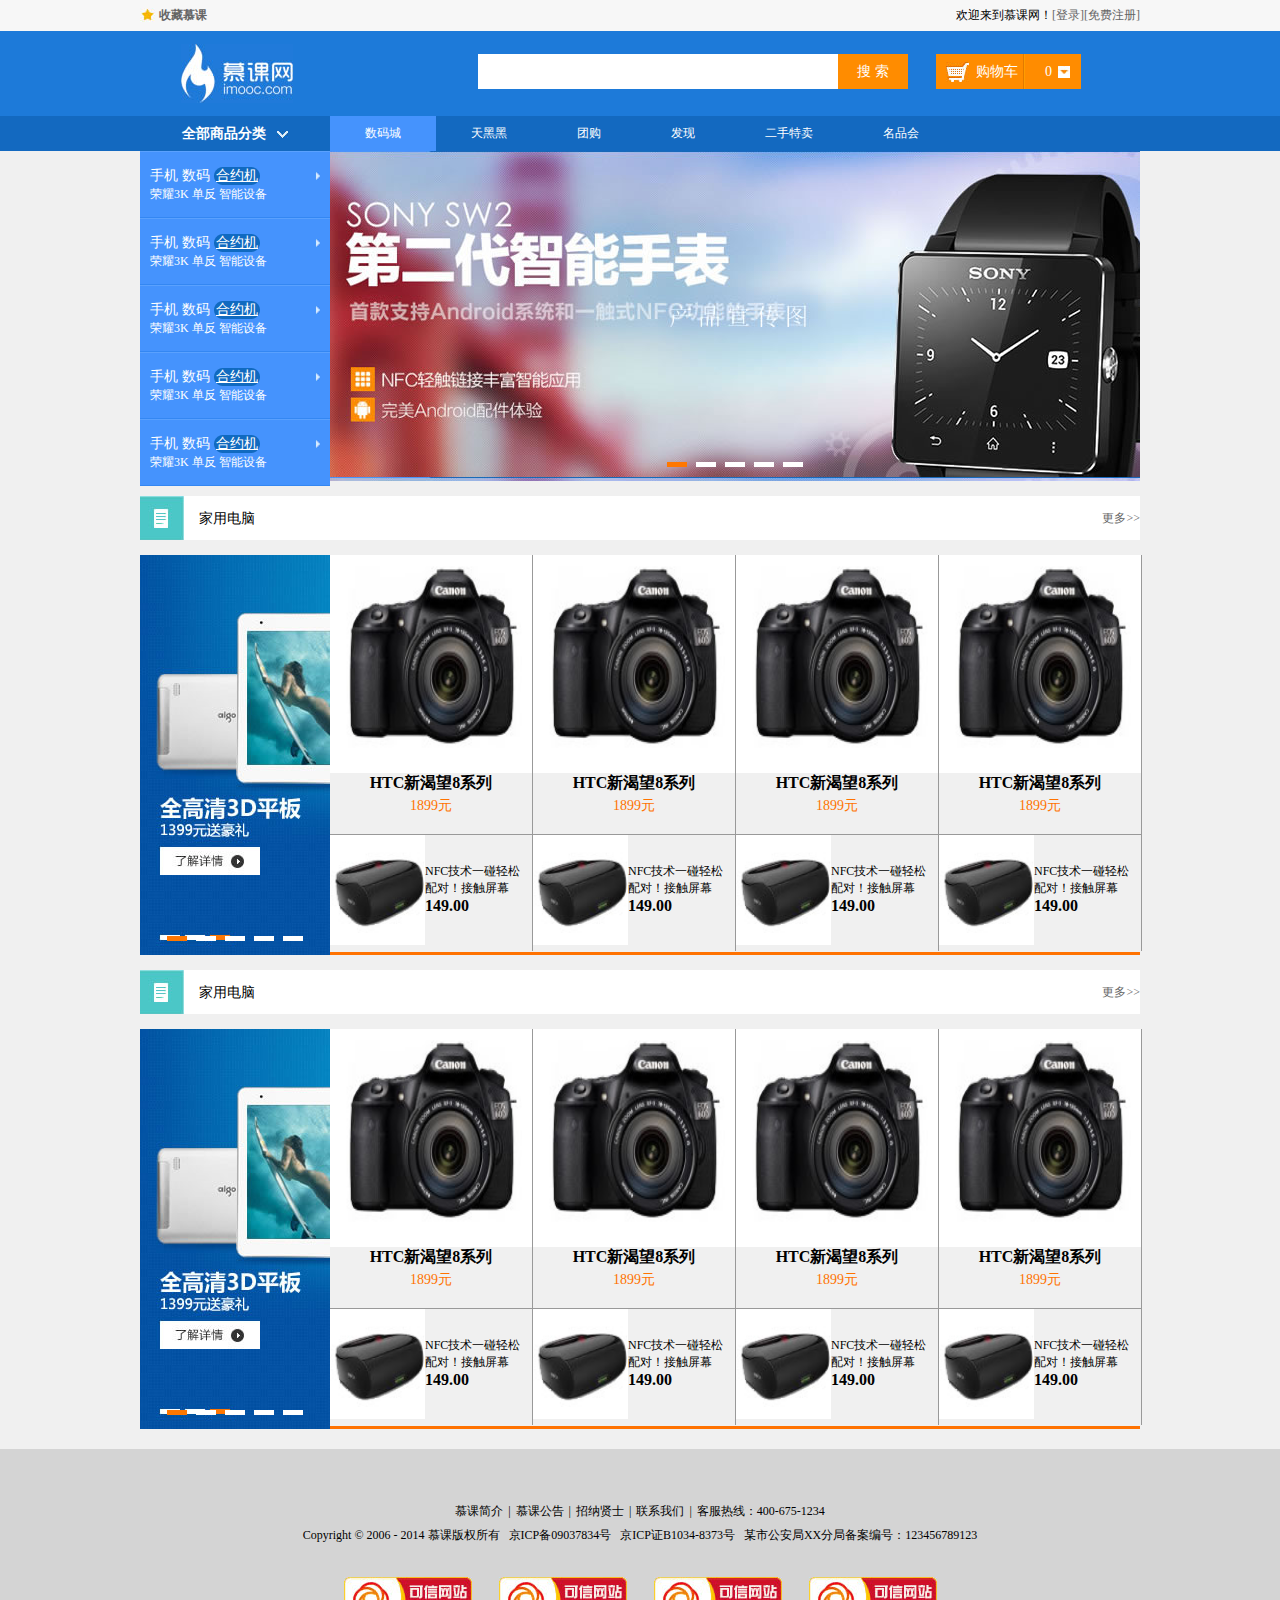
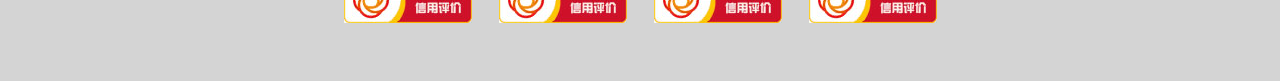
<file: html/index.html>
<!DOCTYPE html PUBLIC "-//W3C//DTD XHTML 1.0 Transitional//EN" "http://www.w3.org/TR/xhtml1/DTD/xhtml1-transitional.dtd">
<html xmlns="http://www.w3.org/1999/xhtml">
<head>
<meta http-equiv="Content-Type" content="text/html; charset=utf-8" />
<link type="text/css" rel="stylesheet" href="../css/reset.css" />
<link type="text/css" rel="stylesheet" href="../css/index.css" />
<title>首页</title>
</head>

<body>
<div class="headerBar">
  <div class="topBar">
    <div class="commonWidth">
      <div class="leftArea">
        <a class="collection" href="#">收藏慕课</a>
      </div>
      <div class="rightArea">
        欢迎来到慕课网！<a href="#">[登录]</a><a href="#">[免费注册]</a>
      </div>
    </div>
  </div>
  <div class="logoBar">
    <div class="commonWidth">
      <div class="logo fl">
        <a href="#"><img src="../image/logo.jpg" alt="慕课网"/></a>
      </div>
      <div class="search_box fl">
        <input type="text" class="search_text fl" />
        <input type="button" class="search_btn fr" value="搜 索"/>
      </div>
      <div class="shopCar fr">
        <span class="shopText fl">购物车</span>
        <span class="shopNum fl">0</span>
      </div>
    </div>
  </div>
  <div class="navBar"> 
    <div class="commonWidth">
      <div class="shopClass fl">
        <h3>全部商品分类<i></i></h3>
        <div class="shopClass_show">
          <dl class="shopClass_item">
            <dt class="b">
              <a href="#">手机</a>
              <a href="#">数码</a>
              <a href="#" class="alink">合约机</a>
            </dt>
            <dd>
              <a href="#">荣耀3K</a>
              <a href="#">单反</a>
              <a href="#">智能设备</a>
            </dd>
          </dl>
          <dl class="shopClass_item">
            <dt class="b">
              <a href="#">手机</a>
              <a href="#">数码</a>
              <a href="#" class="alink">合约机</a>
            </dt>
            <dd>
              <a href="#">荣耀3K</a>
              <a href="#">单反</a>
              <a href="#">智能设备</a>
            </dd>
          </dl>
          <dl class="shopClass_item">
            <dt class="b">
              <a href="#">手机</a>
              <a href="#">数码</a>
              <a href="#" class="alink">合约机</a>
            </dt>
            <dd>
              <a href="#">荣耀3K</a>
              <a href="#">单反</a>
              <a href="#">智能设备</a>
            </dd>
          </dl>
          <dl class="shopClass_item">
            <dt class="b">
              <a href="#">手机</a>
              <a href="#">数码</a>
              <a href="#" class="alink">合约机</a>
            </dt>
            <dd>
              <a href="#">荣耀3K</a>
              <a href="#">单反</a>
              <a href="#">智能设备</a>
            </dd>
          </dl>
          <dl class="shopClass_item">
            <dt class="b">
              <a href="#">手机</a>
              <a href="#">数码</a>
              <a href="#" class="alink">合约机</a>
            </dt>
            <dd>
              <a href="#">荣耀3K</a>
              <a href="#">单反</a>
              <a href="#">智能设备</a>
            </dd>
          </dl>
        </div> 
        <div class="shopClass_list">
          <dl class="shopList_item">
            <dt>
              电脑整机
            </dt>
            <dd>
            <a href="#">笔记本</a>
            <a href="#">超级本</a>
            <a href="#">上网本</a>
            <a href="#">平板电脑</a>
            <a href="#">台式机</a>
            </dd>
          </dl>
          <dl class="shopList_item">
            <dt>
              电脑整机
            </dt>
            <dd>
            <a href="#">笔记本</a>
            <a href="#">超级本</a>
            <a href="#">上网本</a>
            <a href="#">平板电脑</a>
            <a href="#">台式机</a>
            <a href="#">笔记本</a>
            <a href="#">超级本</a>
            <a href="#">上网本</a>
            <a href="#">平板电脑</a>
            <a href="#">台式机</a>
            </dd>
          </dl>
          <dl class="shopList_item">
            <dt>
              电脑整机
            </dt>
            <dd>
            <a href="#">笔记本</a>
            <a href="#">超级本</a>
            <a href="#">上网本</a>
            <a href="#">平板电脑</a>
            <a href="#">笔记本</a>
            <a href="#">超级本</a>
            <a href="#">上网本</a>
            <a href="#">平板电脑</a>
            <a href="#">台式机</a>
            </dd>
          </dl>
          <dl class="shopList_item">
            <dt>
              电脑整机
            </dt>
            <dd>
            <a href="#">笔记本</a>
            <a href="#">超级本</a>
            <a href="#">上网本</a>
            <a href="#">平板电脑</a>
            <a href="#">台式机</a>
            <a href="#">笔记本</a>
            <a href="#">超级本</a>
            </dd>
          </dl>
          <dl class="shopList_item">
            <dt>
              电脑整机
            </dt>
            <dd>
            <a href="#">笔记本</a>
            <a href="#">超级本</a>
            <a href="#">上网本</a>
            <a href="#">平板电脑</a>
            <a href="#">台式机</a>
            <a href="#">超级本</a>
            <a href="#">上网本</a>
            <a href="#">平板电脑</a>
            <a href="#">超级本</a>
            <a href="#">上网本</a>
            <a href="#">平板电脑</a>
            </dd>
          </dl>
          <div class="shopList_links">
            <a href="#">电脑整机频道<span></span></a>
            <a href="#">硬件/外设频道<span></span></a>
          </div>
        </div>
      </div>
      <ul class="nav fl">
        <li><a href="#" class="active">数码城</a></li>
        <li><a href="#">天黑黑</a></li>
        <li><a href="#">团购</a></li>
        <li><a href="#">发现</a></li>
        <li><a href="#">二手特卖</a></li>
        <li><a href="#">名品会</a></li>
      </ul>
    </div>
  </div>
</div>
<div class="banner commonWidth clearfix">
  <div class="banner_bar banner_big">
    <ul class="img_box">
      <li><a href="#"><img src="../image/banner/banner01.jpg" /></a></li>
      <li><a href="#"><img src="../image/banner/banner01.jpg" /></a></li>
    </ul>
    <div class="img_num">
      <a href="#" class="active"></a>
      <a href="#"></a>
      <a href="#"></a>
      <a href="#"></a>
      <a href="#"></a>
    </div>
  </div>
</div>
<div class="shop_title commonWidth">
<span class="title_icon"></span><h3 class="title_text">家用电脑</h3>
<a class="more" href="#">更多&gt;&gt;</a>
</div>
<div class="shop_list commonWidth clearfix">
  <div class="leftArea fl">
    <div class="banner_bar banner_small">
      <ul class="img_box">
        <li><a href="#"><img src="../image/banner/shoplist_banner01.jpg" /></a></li>
        <li><a href="#"><img src="../image/banner/shoplist_banner01.jpg" /></a></li>
      </ul>
      <div class="img_num">
        <a href="#" class="active"></a>
        <a href="#"></a>
        <a href="#"></a>
        <a href="#"></a>
        <a href="#"></a>
      </div>
    </div>
  </div>
  <div class="rightArea fl clearfix">
    <div class="shopList_top">
      <div class="shop_item_top fl">
        <div class="top_img">
          <a href="#"><img src="../image/shop_img.jpg"/></a>
        </div>
        <h3>HTC新渴望8系列</h3>
        <p>1899元</p>
      </div>
      <div class="shop_item_top fl">
        <div class="top_img">
          <a href="#"><img src="../image/shop_img.jpg"/></a>
        </div>
        <h3>HTC新渴望8系列</h3>
        <p>1899元</p>
      </div>
      <div class="shop_item_top fl">
        <div class="top_img">
          <a href="#"><img src="../image/shop_img.jpg"/></a>
        </div>
        <h3>HTC新渴望8系列</h3>
        <p>1899元</p>
      </div>
      <div class="shop_item_top fl">
        <div class="top_img">
          <a href="#"><img src="../image/shop_img.jpg"/></a>
        </div>
        <h3>HTC新渴望8系列</h3>
        <p>1899元</p>
      </div>
    </div>
    
    <div class="shopList_bottom">
      <div class="shop_item_bottom fl clearfix">
        <div class="bottom_img fl">
          <a href="#"><img src="../image/bottom_shop_img.jpg" /></a>
        </div>
        <div class="bottom_text fl"> 
          <span>NFC技术一碰轻松配对！接触屏幕</span>
          <h3>149.00</h3>
        </div>
      </div>
      <div class="shop_item_bottom fl clearfix">
        <div class="bottom_img fl">
          <a href="#"><img src="../image/bottom_shop_img.jpg" /></a>
        </div>
        <div class="bottom_text fl"> 
          <span>NFC技术一碰轻松配对！接触屏幕</span>
          <h3>149.00</h3>
        </div>
      </div>
      <div class="shop_item_bottom fl clearfix">
        <div class="bottom_img fl">
          <a href="#"><img src="../image/bottom_shop_img.jpg" /></a>
        </div>
        <div class="bottom_text fl"> 
          <span>NFC技术一碰轻松配对！接触屏幕</span>
          <h3>149.00</h3>
        </div>
      </div>
      <div class="shop_item_bottom fl clearfix">
        <div class="bottom_img fl">
          <a href="#"><img src="../image/bottom_shop_img.jpg" /></a>
        </div>
        <div class="bottom_text fl"> 
          <span>NFC技术一碰轻松配对！接触屏幕</span>
          <h3>149.00</h3>
        </div>
      </div>
      
    </div>
  </div>
</div>
<div class="shop_title commonWidth">
<span class="title_icon"></span><h3 class="title_text">家用电脑</h3>
<a class="more" href="#">更多&gt;&gt;</a>
</div>
<div class="shop_list commonWidth clearfix">
  <div class="leftArea fl">
    <div class="banner_bar banner_small">
      <ul class="img_box">
        <li><a href="#"><img src="../image/banner/shoplist_banner01.jpg" /></a></li>
        <li><a href="#"><img src="../image/banner/shoplist_banner01.jpg" /></a></li>
      </ul>
      <div class="img_num">
        <a href="#" class="active"></a>
        <a href="#"></a>
        <a href="#"></a>
        <a href="#"></a>
        <a href="#"></a>
      </div>
    </div>
  </div>
  <div class="rightArea fl clearfix">
    <div class="shopList_top">
      <div class="shop_item_top fl">
        <div class="top_img">
          <a href="#"><img src="../image/shop_img.jpg"/></a>
        </div>
        <h3>HTC新渴望8系列</h3>
        <p>1899元</p>
      </div>
      <div class="shop_item_top fl">
        <div class="top_img">
          <a href="#"><img src="../image/shop_img.jpg"/></a>
        </div>
        <h3>HTC新渴望8系列</h3>
        <p>1899元</p>
      </div>
      <div class="shop_item_top fl">
        <div class="top_img">
          <a href="#"><img src="../image/shop_img.jpg"/></a>
        </div>
        <h3>HTC新渴望8系列</h3>
        <p>1899元</p>
      </div>
      <div class="shop_item_top fl">
        <div class="top_img">
          <a href="#"><img src="../image/shop_img.jpg"/></a>
        </div>
        <h3>HTC新渴望8系列</h3>
        <p>1899元</p>
      </div>
    </div>
    
    <div class="shopList_bottom">
      <div class="shop_item_bottom fl clearfix">
        <div class="bottom_img fl">
          <a href="#"><img src="../image/bottom_shop_img.jpg" /></a>
        </div>
        <div class="bottom_text fl"> 
          <span>NFC技术一碰轻松配对！接触屏幕</span>
          <h3>149.00</h3>
        </div>
      </div>
      <div class="shop_item_bottom fl clearfix">
        <div class="bottom_img fl">
          <a href="#"><img src="../image/bottom_shop_img.jpg" /></a>
        </div>
        <div class="bottom_text fl"> 
          <span>NFC技术一碰轻松配对！接触屏幕</span>
          <h3>149.00</h3>
        </div>
      </div>
      <div class="shop_item_bottom fl clearfix">
        <div class="bottom_img fl">
          <a href="#"><img src="../image/bottom_shop_img.jpg" /></a>
        </div>
        <div class="bottom_text fl"> 
          <span>NFC技术一碰轻松配对！接触屏幕</span>
          <h3>149.00</h3>
        </div>
      </div>
      <div class="shop_item_bottom fl clearfix">
        <div class="bottom_img fl">
          <a href="#"><img src="../image/bottom_shop_img.jpg" /></a>
        </div>
        <div class="bottom_text fl"> 
          <span>NFC技术一碰轻松配对！接触屏幕</span>
          <h3>149.00</h3>
        </div>
      </div>
      
    </div>
  </div>
</div>
<div class="footer">
  <p>
    <a href="#">慕课简介</a><i>|</i><a href="#">慕课公告</a><i>|</i><a href="#">招纳贤士</a><i>|</i><a>联系我们</a><i>|</i><a>客服热线：400-675-1234</a>
  </p>
  <p>
    Copyright © 2006 - 2014 慕课版权所有&nbsp;&nbsp;&nbsp;京ICP备09037834号&nbsp;&nbsp;&nbsp;京ICP证B1034-8373号&nbsp;&nbsp;&nbsp;某市公安局XX分局备案编号：123456789123
  </p>
  <p class="web">
    <a href="#"><img src="../image/footer.jpg" alt="logo"/></a>
    <a href="#"><img src="../image/footer.jpg" alt="logo"/></a>
    <a href="#"><img src="../image/footer.jpg" alt="logo"/></a>
    <a href="#"><img src="../image/footer.jpg" alt="logo"/></a>
  </p>
</div>
</body>
</html>
</file>
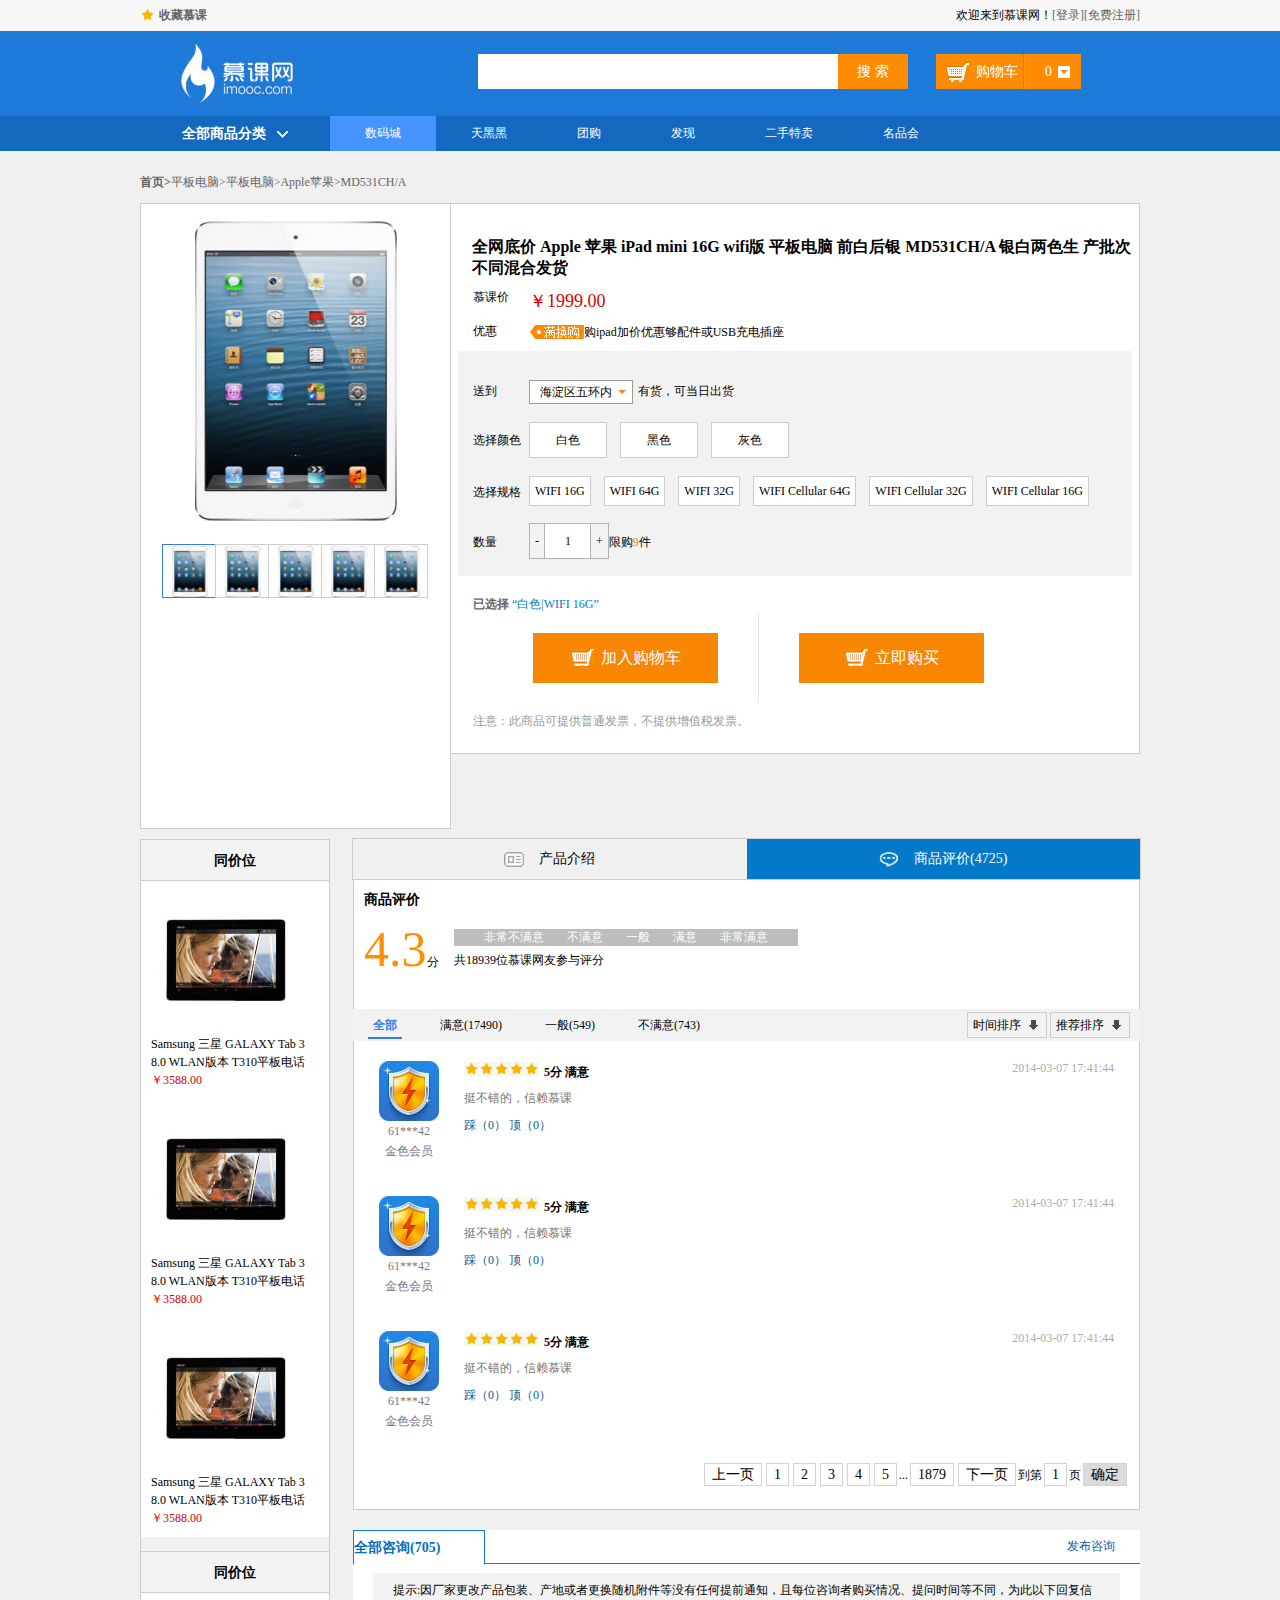
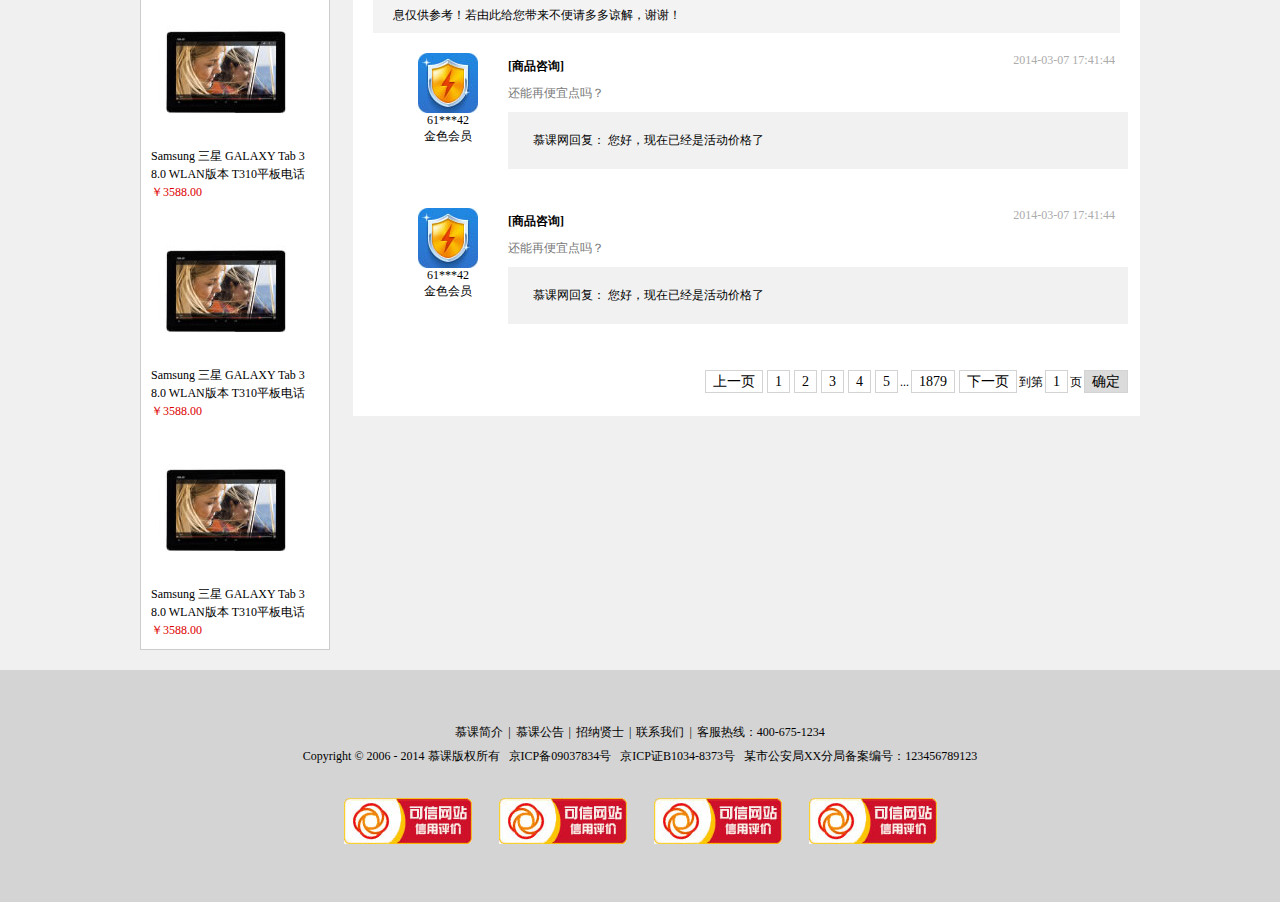
<file: html/detail.html>
<!DOCTYPE html PUBLIC "-//W3C//DTD XHTML 1.0 Transitional//EN" "http://www.w3.org/TR/xhtml1/DTD/xhtml1-transitional.dtd">
<html xmlns="http://www.w3.org/1999/xhtml">
<head>
<meta http-equiv="Content-Type" content="text/html; charset=utf-8" />
<link type="text/css" rel="stylesheet" href="../css/reset.css" />
<link type="text/css" rel="stylesheet" href="../css/index.css" />
<title>筛选页</title>
</head>

<body>
<div class="headerBar">
  <div class="topBar">
    <div class="commonWidth">
      <div class="leftArea"> <a class="collection" href="#">收藏慕课</a> </div>
      <div class="rightArea"> 欢迎来到慕课网！<a href="#">[登录]</a><a href="#">[免费注册]</a> </div>
    </div>
  </div>
  <div class="logoBar">
    <div class="commonWidth">
      <div class="logo fl"> <a href="#"><img src="../image/logo.jpg" alt="慕课网"/></a> </div>
      <div class="search_box fl">
        <input type="text" class="search_text fl" />
        <input type="button" class="search_btn fr" value="搜 索"/>
      </div>
      <div class="shopCar fr"> <span class="shopText fl">购物车</span> <span class="shopNum fl">0</span> </div>
    </div>
  </div>
  <div class="navBar">
    <div class="commonWidth">
      <div class="shopClass fl">
        <h3>全部商品分类<i></i></h3>
      </div>
      <ul class="nav fl">
        <li><a href="#" class="active">数码城</a></li>
        <li><a href="#">天黑黑</a></li>
        <li><a href="#">团购</a></li>
        <li><a href="#">发现</a></li>
        <li><a href="#">二手特卖</a></li>
        <li><a href="#">名品会</a></li>
      </ul>
    </div>
  </div>
</div>
<div class="routeBar commonWidth clearfix">
  <a href=""# class="active">首页</a>
  <a href="#" class="active">&gt;</a>
  <a href=""#>平板电脑</a>
  <a href="#">&gt;</a>
  <a href=""#>平板电脑</a>
  <a href="#">&gt;</a>
  <a href=""#>Apple苹果</a>
  <a href="#">&gt;</a>
  <a href=""#>MD531CH/A</a>
</div>
<div class="detail commonWidth clearfix">
  <div class="detail_left">
    <div class="detail_big">
      <a href="#"><img src="../image/product_detail_big.jpg" /></a>
    </div>
    <div class="detail_small">
      <img src="../image/product_detail_small.jpg" class="active"/>
      <img src="../image/product_detail_small.jpg"/>
      <img src="../image/product_detail_small.jpg"/>
      <img src="../image/product_detail_small.jpg"/>
      <img src="../image/product_detail_small.jpg"/>
    </div>
  </div>
  <div class="detail_right">
    <p class="detail_title">全网底价 Apple 苹果 iPad mini 16G wifi版 平板电脑 前白后银 MD531CH/A 银白两色生
产批次不同混合发货</p>
    <p>
      <label class="left_label">慕课价</label>
      <label class="muke_price">￥1999.00</label>
    </p>
    <p>
      <label class="left_label">优惠</label>
      <label class="youhui">购ipad加价优惠够配件或USB充电插座</label>
    </p>
    <div class="select_box">
      <div class="select_address">
        <label class="left_label">送到</label>
        <div class="select">
          <h3>海淀区五环内</h3><span></span>
          <ul class="select_show">
            <li>嘉定区</li>
            <li>普陀区</li>
            <li>浦东新区</li>
          </ul>
        </div>
        <label class="ishave">有货，可当日出货</label>
      </div>
      <div class="select_color">
        <label class="left_label">选择颜色</label>
        <div class="colors">
          <span class="color_item">白色</span>
          <span>黑色</span>
          <span>灰色</span>
        </div>
      </div>
      <div class="select_size">
        <label class="left_label">选择规格</label>
        <div class="sizes">
          <span class="size_item">WIFI 16G</span>
          <span class="size_item">WIFI 64G</span>
          <span class="size_item">WIFI 32G</span>
          <span class="size_item">WIFI Cellular 64G</span>
          <span class="size_item">WIFI Cellular 32G</span>
          <span class="size_item">WIFI Cellular 16G</span>
        </div>
      </div>
      <div class="select_num clearfix">
        <label class="left_label">数量</label>
        <div class="nums">
          <span class="down">-</span>
          <span class="num">1</span>
          <span class="up">+</span>
        </div>
        <label class="xiangou">限购</label>
        <label class="limit_num">9</label>件
      </div>
    </div>
    <div class="have_selected">
      <label class="yxz">已选择</label>
      <label class="selected">“白色|WIFI 16G”</label>
    </div>
    <div class="buy_box clearfix">
      <div class="add_car_bg">
        <label class="add_car">加入购物车</label>
      </div>
      <i class="divider"></i>
      <div class="buy_now_bg">
        <label class="buy_now">立即购买</label>
      </div>
    </div>
    <p class="notice">注意：此商品可提供普通发票，不提供增值税发票。</p>
  </div>
</div> 
<div class="detail_middle commonWidth clearfix">
    <div class="middle_left">
      <h3>同价位</h3>
      <div class="prices_list">
        <div class="price_item">
          <img src="../image/produce_img2.jpg"/>
          <p>Samsung 三星 GALAXY Tab 3 8.0 WLAN版本 T310平板电话</p>
          <p class="price_num">￥3588.00</p>
        </div>
        <div class="price_item">
          <img src="../image/produce_img2.jpg"/>
          <p>Samsung 三星 GALAXY Tab 3 8.0 WLAN版本 T310平板电话</p>
          <p class="price_num">￥3588.00</p>
        </div>
        <div class="price_item">
          <img src="../image/produce_img2.jpg"/>
          <p>Samsung 三星 GALAXY Tab 3 8.0 WLAN版本 T310平板电话</p>
          <p class="price_num">￥3588.00</p>
        </div>
      </div>
      <div class="hr_15"></div>
      <h3>同价位</h3>
      <div class="prices_list">
        <div class="price_item">
          <img src="../image/produce_img2.jpg"/>
          <p>Samsung 三星 GALAXY Tab 3 8.0 WLAN版本 T310平板电话</p>
          <p class="price_num">￥3588.00</p>
        </div>
        <div class="price_item">
          <img src="../image/produce_img2.jpg"/>
          <p>Samsung 三星 GALAXY Tab 3 8.0 WLAN版本 T310平板电话</p>
          <p class="price_num">￥3588.00</p>
        </div>
        <div class="price_item">
          <img src="../image/produce_img2.jpg"/>
          <p>Samsung 三星 GALAXY Tab 3 8.0 WLAN版本 T310平板电话</p>
          <p class="price_num">￥3588.00</p>
        </div>
      </div>
    </div>
    <div class="middle_right">
      <div class="tabBar">
        <div class="tab0">
          <img src="../image/icon/introduce.jpg" /><label>产品介绍</label>
        </div>
        <div class="tab1">
          <img src="../image/icon/comment.jpg" /><label>商品评价(4725)</label>
        </div>
      </div>
      <div class="comment_box clearfix">
      <h3>商品评价</h3>
      <div class="comment_score">
        <div class="score_left">
          <label class="score">4.3</label>分
        </div>
        <div class="score_right">
          <div class="score_grade">
            <label>非常不满意</label>
            <label>不满意</label>
            <label>一般</label>
            <label>满意</label>
            <label>非常满意</label>
          </div>
          <span>共18939位慕课网友参与评分</span>
        </div>
      </div>
    </div>
      <div class="comment_tab">
        <div class="tab_left">
          <span class="active">全部</span>
          <span>满意(17490)</span>
          <span>一般(549)</span>
          <span>不满意(743)</span>
        </div>
        <div class="tab_right">
          <span>时间排序</span>
          <span>推荐排序</span>
        </div>
      </div> 
      <div class="comment_list">
        <div class="comment_item">
          <div class="item_user">
            <img src="../image/avator.jpg"/>
            <p>61***42</p>
            <p>金色会员</p>
          </div>
          <div class="comment_cont">
            <div class="cont_star">
              <span></span><span></span><span></span><span></span><span></span><label>5分 满意</label>
            </div>
            <p>挺不错的，信赖慕课</p>
            <p class="updown">踩（0） 顶（0）</p>
          </div>
          <label class="comment_time">2014-03-07 17:41:44</label>
        </div>
        <div class="comment_item">
          <div class="item_user">
            <img src="../image/avator.jpg"/>
            <p>61***42</p>
            <p>金色会员</p>
          </div>
          <div class="comment_cont">
            <div class="cont_star">
              <span></span><span></span><span></span><span></span><span></span><label>5分 满意</label>
            </div>
            <p>挺不错的，信赖慕课</p>
            <p class="updown">踩（0） 顶（0）</p>
          </div>
          <label class="comment_time">2014-03-07 17:41:44</label>
        </div>
        <div class="comment_item">
          <div class="item_user">
            <img src="../image/avator.jpg"/>
            <p>61***42</p>
            <p>金色会员</p>
          </div>
          <div class="comment_cont">
            <div class="cont_star">
              <span></span><span></span><span></span><span></span><span></span><label>5分 满意</label>
            </div>
            <p>挺不错的，信赖慕课</p>
            <p class="updown">踩（0） 顶（0）</p>
          </div>
          <label class="comment_time">2014-03-07 17:41:44</label>
        </div>
        <div class="page_box">
          <div class="page">
          <span class="pre_page">上一页</span><span>1</span><span>2</span><span>3</span><span>4</span><span>5</span>...<span>1879</span><span class="next_page">下一页</span>到第<span class="cur_page">1</span>页<span class="sure">确定</span>
        </div>
        </div>
      </div>
      <div class="consults_box">
        <div class="consult_title">
          <h3>全部咨询(705)</h3>
          <label>发布咨询</label>
        </div>
        <p class="prompt">提示:因厂家更改产品包装、产地或者更换随机附件等没有任何提前通知，且每位咨询者购买情况、提问时间等不同，为此以下回复信息仅供参考！若由此给您带来不便请多多谅解，谢谢！</p>
        <div class="consult_item">
          <div class="consult_user">
            <img src="../image/avator.jpg"/>
            <p>61***42</p>
            <p>金色会员</p>
          </div>
          <div class="consult_cont">
            <p class="cont_type">[商品咨询]</p>
            <p class="cont_question">还能再便宜点吗？</p>
            <div class="answer_box">
              <label class="answer_prefix">慕课网回复：</label>
              <labe class="cont_answer">您好，现在已经是活动价格了</labe>
            </div>
          </div>
          <label class="consult_time">2014-03-07 17:41:44</label>
        </div>
        <div class="consult_item">
          <div class="consult_user">
            <img src="../image/avator.jpg"/>
            <p>61***42</p>
            <p>金色会员</p>
          </div>
          <div class="consult_cont">
            <p class="cont_type">[商品咨询]</p>
            <p class="cont_question">还能再便宜点吗？</p>
            <div class="answer_box">
              <label class="answer_prefix">慕课网回复：</label>
              <labe class="cont_answer">您好，现在已经是活动价格了</labe>
            </div>
          </div>
          <label class="consult_time">2014-03-07 17:41:44</label>
        </div>
        <div class="page_box">
          <div class="page">
          <span class="pre_page">上一页</span><span>1</span><span>2</span><span>3</span><span>4</span><span>5</span>...<span>1879</span><span class="next_page">下一页</span>到第<span class="cur_page">1</span>页<span class="sure">确定</span>
        </div>
        </div>
      </div>
    </div>
</div>
<div class="footer">
  <p> <a href="#">慕课简介</a><i>|</i><a href="#">慕课公告</a><i>|</i><a href="#">招纳贤士</a><i>|</i><a>联系我们</a><i>|</i><a>客服热线：400-675-1234</a> </p>
  <p> Copyright © 2006 - 2014 慕课版权所有&nbsp;&nbsp;&nbsp;京ICP备09037834号&nbsp;&nbsp;&nbsp;京ICP证B1034-8373号&nbsp;&nbsp;&nbsp;某市公安局XX分局备案编号：123456789123 </p>
  <p class="web"> <a href="#"><img src="../image/footer.jpg" alt="logo"/></a> <a href="#"><img src="../image/footer.jpg" alt="logo"/></a> <a href="#"><img src="../image/footer.jpg" alt="logo"/></a> <a href="#"><img src="../image/footer.jpg" alt="logo"/></a></p>
</div>
</body>
</html>
</file>
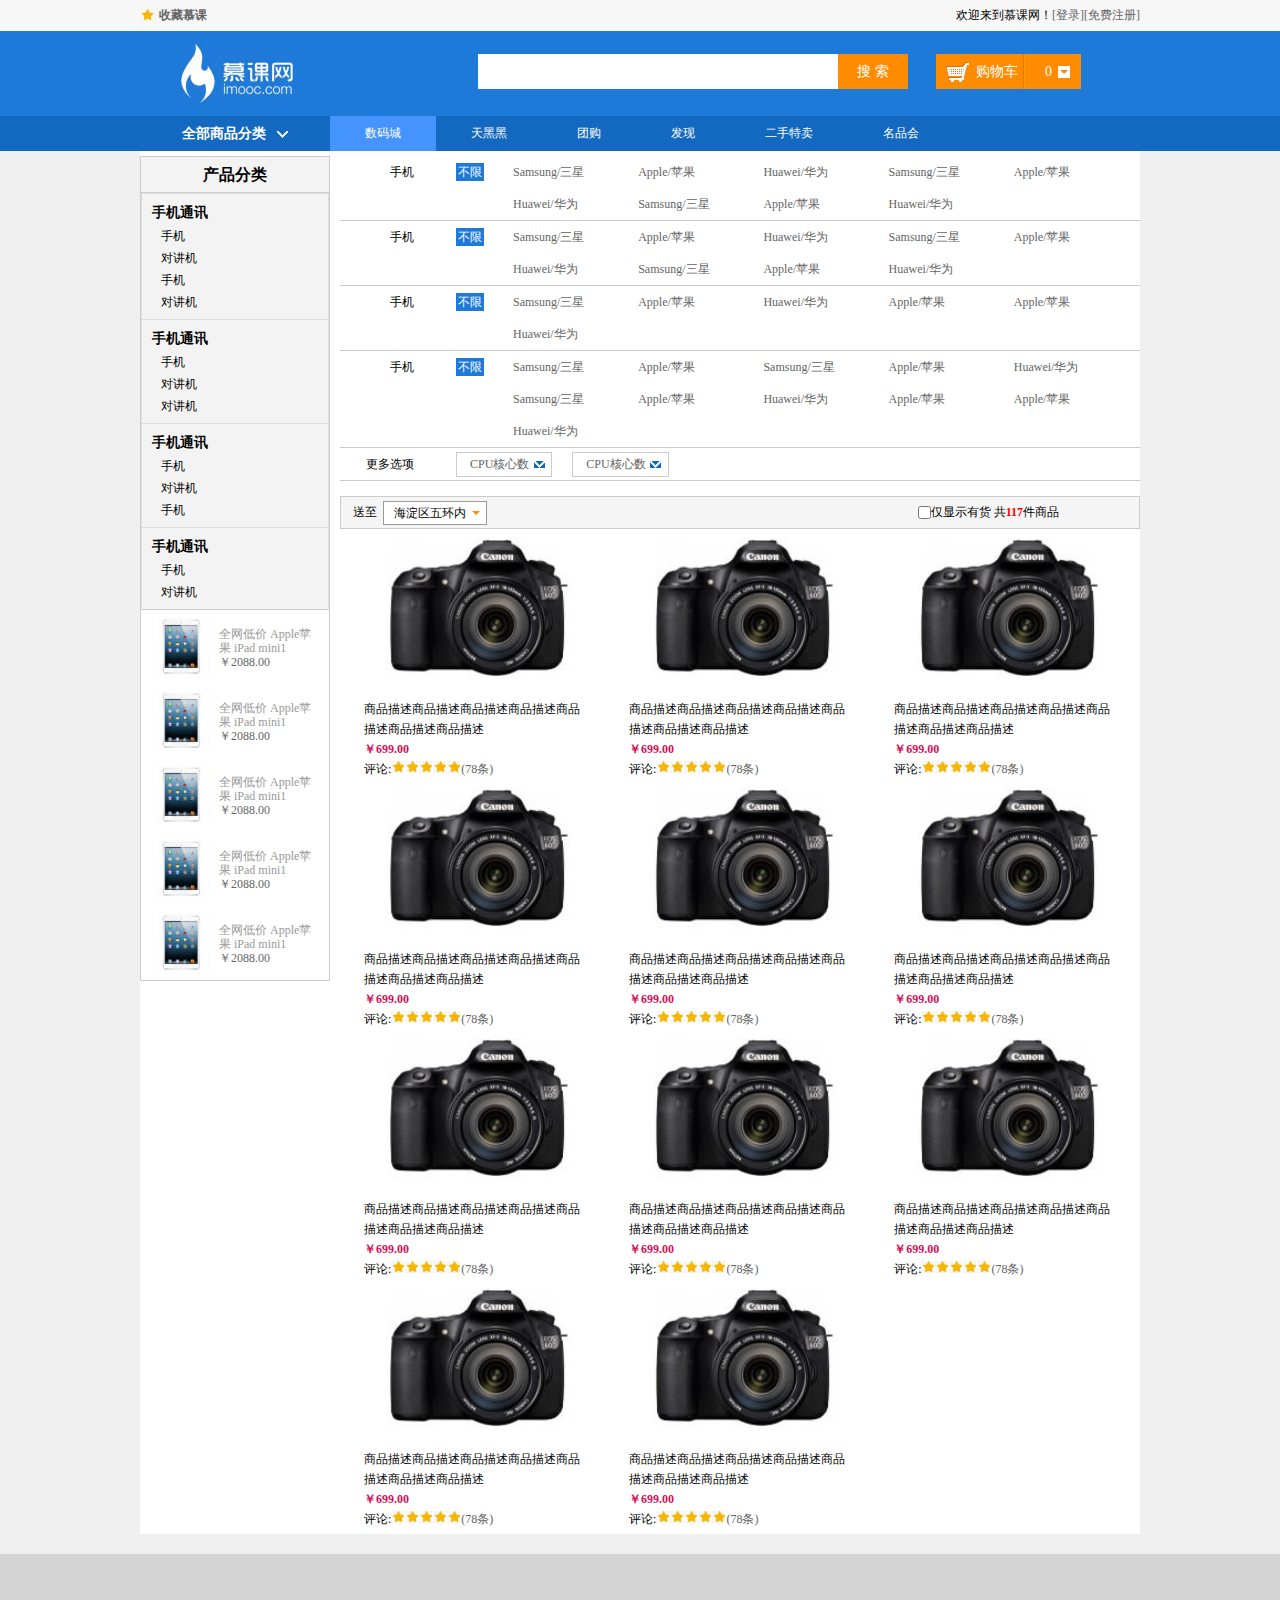
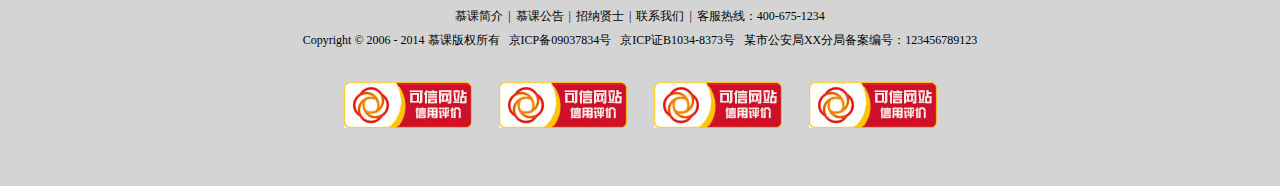
<file: html/filter.html>
<!DOCTYPE html PUBLIC "-//W3C//DTD XHTML 1.0 Transitional//EN" "http://www.w3.org/TR/xhtml1/DTD/xhtml1-transitional.dtd">
<html xmlns="http://www.w3.org/1999/xhtml">
<head>
<meta http-equiv="Content-Type" content="text/html; charset=utf-8" />
<link type="text/css" rel="stylesheet" href="../css/reset.css" />
<link type="text/css" rel="stylesheet" href="../css/index.css" />
<title>筛选页</title>
</head>

<body>
<div class="headerBar">
  <div class="topBar">
    <div class="commonWidth">
      <div class="leftArea"> <a class="collection" href="#">收藏慕课</a> </div>
      <div class="rightArea"> 欢迎来到慕课网！<a href="#">[登录]</a><a href="#">[免费注册]</a> </div>
    </div>
  </div>
  <div class="logoBar">
    <div class="commonWidth">
      <div class="logo fl"> <a href="#"><img src="../image/logo.jpg" alt="慕课网"/></a> </div>
      <div class="search_box fl">
        <input type="text" class="search_text fl" />
        <input type="button" class="search_btn fr" value="搜 索"/>
      </div>
      <div class="shopCar fr"> <span class="shopText fl">购物车</span> <span class="shopNum fl">0</span> </div>
    </div>
  </div>
  <div class="navBar">
    <div class="commonWidth">
      <div class="shopClass fl">
        <h3>全部商品分类<i></i></h3>
      </div>
      <ul class="nav fl">
        <li><a href="#" class="active">数码城</a></li>
        <li><a href="#">天黑黑</a></li>
        <li><a href="#">团购</a></li>
        <li><a href="#">发现</a></li>
        <li><a href="#">二手特卖</a></li>
        <li><a href="#">名品会</a></li>
      </ul>
    </div>
  </div>
</div>
<div class="filter commonWidth clearfix">
  <div class="leftArea">
    <div class="leftTop">
      <h3>产品分类</h3>
      <div class="topItem">
        <h3>手机通讯</h3>
        <p>手机</p>
        <p>对讲机</p>
        <p>手机</p>
        <p>对讲机</p>
      </div>
      <div class="topItem">
        <h3>手机通讯</h3>
        <p>手机</p>
        <p>对讲机</p>
        <p>对讲机</p>
      </div>
      <div class="topItem">
        <h3>手机通讯</h3>
        <p>手机</p>
        <p>对讲机</p>
        <p>手机</p>
      </div>
      <div class="topItem">
        <h3>手机通讯</h3>
        <p>手机</p>
        <p>对讲机</p>
      </div>
    </div>
    <div class="leftBottom">
      <div class="bottomItem clearfix">
        <div class="bottomLeft">
           <a href="#"><img  src="../image/product_img.jpg" alt=""/></a>
        </div>
        <div class="bottomRight">
          <p class="bottomDes">全网低价 Apple苹果 iPad mini1</p>
          <p class="bottomPrice">￥2088.00</p>
        </div>
      </div>
      <div class="bottomItem clearfix">
        <div class="bottomLeft">
           <a href="#"><img  src="../image/product_img.jpg" alt=""/></a>
        </div>
        <div class="bottomRight">
          <p class="bottomDes">全网低价 Apple苹果 iPad mini1</p>
          <p class="bottomPrice">￥2088.00</p>
        </div>
      </div>
      <div class="bottomItem clearfix">
        <div class="bottomLeft">
           <a href="#"><img  src="../image/product_img.jpg" alt=""/></a>
        </div>
        <div class="bottomRight">
          <p class="bottomDes">全网低价 Apple苹果 iPad mini1</p>
          <p class="bottomPrice">￥2088.00</p>
        </div>
      </div>
      <div class="bottomItem clearfix">
        <div class="bottomLeft">
           <a href="#"><img  src="../image/product_img.jpg" alt=""/></a>
        </div>
        <div class="bottomRight">
          <p class="bottomDes">全网低价 Apple苹果 iPad mini1</p>
          <p class="bottomPrice">￥2088.00</p>
        </div>
      </div>
      <div class="bottomItem clearfix">
        <div class="bottomLeft">
           <a href="#"><img  src="../image/product_img.jpg" alt=""/></a>
        </div>
        <div class="bottomRight">
          <p class="bottomDes">全网低价 Apple苹果 iPad mini1</p>
          <p class="bottomPrice">￥2088.00</p>
        </div>
      </div>
    </div>
  </div>
  <div class="rightArea">
    <div class="screening_box">
      <dl class="screening clearfix">
        <dt>手机</dt>
        <dd class="limit"><a href="#" class="active">不限</a></dd>
        <dd class="screening_list">
          <ul class="clearfix">
            <li><a href="#">Samsung/三星</a></li>
            <li><a href="#">Apple/苹果</a></li>
            <li><a href="#">Huawei/华为</a></li>
            <li><a href="#">Samsung/三星</a></li>
            <li><a href="#">Apple/苹果</a></li>
            <li><a href="#">Huawei/华为</a></li>
            <li><a href="#">Samsung/三星</a></li>
            <li><a href="#">Apple/苹果</a></li>
            <li><a href="#">Huawei/华为</a></li>
          </ul>
        </dd>
      </dl>
      <dl class="screening clearfix">
        <dt>手机</dt>
        <dd class="limit"><a href="#" class="active">不限</a></dd>
        <dd class="screening_list">
          <ul class="clearfix">
            <li><a href="#">Samsung/三星</a></li>
            <li><a href="#">Apple/苹果</a></li>
            <li><a href="#">Huawei/华为</a></li>
            <li><a href="#">Samsung/三星</a></li>
            <li><a href="#">Apple/苹果</a></li>
            <li><a href="#">Huawei/华为</a></li>
            <li><a href="#">Samsung/三星</a></li>
            <li><a href="#">Apple/苹果</a></li>
            <li><a href="#">Huawei/华为</a></li>
          </ul>
        </dd>
      </dl>
      <dl class="screening clearfix">
        <dt>手机</dt>
        <dd class="limit"><a href="#" class="active">不限</a></dd>
        <dd class="screening_list">
          <ul class="clearfix">
            <li><a href="#">Samsung/三星</a></li>
            <li><a href="#">Apple/苹果</a></li>
            <li><a href="#">Huawei/华为</a></li>
            <li><a href="#">Apple/苹果</a></li>
            <li><a href="#">Apple/苹果</a></li>
            <li><a href="#">Huawei/华为</a></li>
          </ul>
        </dd>
      </dl>
      <dl class="screening clearfix">
        <dt>手机</dt>
        <dd class="limit"><a href="#" class="active">不限</a></dd>
        <dd class="screening_list">
          <ul class="clearfix">
            <li><a href="#">Samsung/三星</a></li>
            <li><a href="#">Apple/苹果</a></li>
            <li><a href="#">Samsung/三星</a></li>
            <li><a href="#">Apple/苹果</a></li>
            <li><a href="#">Huawei/华为</a></li>
            <li><a href="#">Samsung/三星</a></li>
            <li><a href="#">Apple/苹果</a></li>
            <li><a href="#">Huawei/华为</a></li>
            <li><a href="#">Apple/苹果</a></li>
            <li><a href="#">Apple/苹果</a></li>
            <li><a href="#">Huawei/华为</a></li>
          </ul>
        </dd>
      </dl>
     <dl class="screening clearfix">
        <dt>更多选项</dt>
        <dd class="screening_list clearfix">
          <div class="screening_more">
          <a href="#">CPU核心数</a>
          </div>
          <div class="screening_more">
          <a href="#">CPU核心数</a>
          </div>
        </dd>
        
      </dl>
    </div>
    <div class="addInfo">
      <div class="address">
        <span class="songzhi">送至</span>
        <div class="select">
          <h3>海淀区五环内</h3><span></span>
          <ul class="select_show">
            <li>嘉定区</li>
            <li>普陀区</li>
            <li>浦东新区</li>
          </ul>
        </div>
      </div>
      <div class="addRight">
        <span class="check">
        <input type="checkbox" id="check"/><label for="check">仅显示有货</label>
        </span>
      <span class="shop_number">
      共<em>117</em>件商品
      </span>
      </div>
    </div>
    <div class="products_list screening_list_more clearfix">
      <div class="products_item">
        <div class="product_img">
          <a href="#"><img src="../image/shop_img.jpg" alt="" /></a>
        </div>
        <p class="product_des"><a href="#">商品描述商品描述商品描述商品描述商品描述商品描述商品描述</a></p>
        <p class="product_price">￥699.00</p>
        <p class="product_comment">评论:<span class="star"></span><span class="star"></span><span class="star"></span><span class="star"></span><span class="star"></span><a href="#">(78条)</a></p>
      </div>
      <div class="products_item">
        <div class="product_img">
          <a href="#"><img src="../image/shop_img.jpg" alt="" /></a>
        </div>
        <p class="product_des"><a href="#">商品描述商品描述商品描述商品描述商品描述商品描述商品描述</a></p>
        <p class="product_price">￥699.00</p>
        <p class="product_comment">评论:<span class="star"></span><span class="star"></span><span class="star"></span><span class="star"></span><span class="star"></span><a href="#">(78条)</a></p>
      </div>
      <div class="products_item">
        <div class="product_img">
          <a href="#"><img src="../image/shop_img.jpg" alt="" /></a>
        </div>
        <p class="product_des"><a href="#">商品描述商品描述商品描述商品描述商品描述商品描述商品描述</a></p>
        <p class="product_price">￥699.00</p>
        <p class="product_comment">评论:<span class="star"></span><span class="star"></span><span class="star"></span><span class="star"></span><span class="star"></span><a href="#">(78条)</a></p>
      </div>
      <div class="products_item">
        <div class="product_img">
          <a href="#"><img src="../image/shop_img.jpg" alt="" /></a>
        </div>
        <p class="product_des"><a href="#">商品描述商品描述商品描述商品描述商品描述商品描述商品描述</a></p>
        <p class="product_price">￥699.00</p>
        <p class="product_comment">评论:<span class="star"></span><span class="star"></span><span class="star"></span><span class="star"></span><span class="star"></span><a href="#">(78条)</a></p>
      </div>
      <div class="products_item">
        <div class="product_img">
          <a href="#"><img src="../image/shop_img.jpg" alt="" /></a>
        </div>
        <p class="product_des"><a href="#">商品描述商品描述商品描述商品描述商品描述商品描述商品描述</a></p>
        <p class="product_price">￥699.00</p>
        <p class="product_comment">评论:<span class="star"></span><span class="star"></span><span class="star"></span><span class="star"></span><span class="star"></span><a href="#">(78条)</a></p>
      </div>
      <div class="products_item">
        <div class="product_img">
          <a href="#"><img src="../image/shop_img.jpg" alt="" /></a>
        </div>
        <p class="product_des"><a href="#">商品描述商品描述商品描述商品描述商品描述商品描述商品描述</a></p>
        <p class="product_price">￥699.00</p>
        <p class="product_comment">评论:<span class="star"></span><span class="star"></span><span class="star"></span><span class="star"></span><span class="star"></span><a href="#">(78条)</a></p>
      </div>
      <div class="products_item">
        <div class="product_img">
          <a href="#"><img src="../image/shop_img.jpg" alt="" /></a>
        </div>
        <p class="product_des"><a href="#">商品描述商品描述商品描述商品描述商品描述商品描述商品描述</a></p>
        <p class="product_price">￥699.00</p>
        <p class="product_comment">评论:<span class="star"></span><span class="star"></span><span class="star"></span><span class="star"></span><span class="star"></span><a href="#">(78条)</a></p>
      </div>
      <div class="products_item">
        <div class="product_img">
          <a href="#"><img src="../image/shop_img.jpg" alt="" /></a>
        </div>
        <p class="product_des"><a href="#">商品描述商品描述商品描述商品描述商品描述商品描述商品描述</a></p>
        <p class="product_price">￥699.00</p>
        <p class="product_comment">评论:<span class="star"></span><span class="star"></span><span class="star"></span><span class="star"></span><span class="star"></span><a href="#">(78条)</a></p>
      </div>
      <div class="products_item">
        <div class="product_img">
          <a href="#"><img src="../image/shop_img.jpg" alt="" /></a>
        </div>
        <p class="product_des"><a href="#">商品描述商品描述商品描述商品描述商品描述商品描述商品描述</a></p>
        <p class="product_price">￥699.00</p>
        <p class="product_comment">评论:<span class="star"></span><span class="star"></span><span class="star"></span><span class="star"></span><span class="star"></span><a href="#">(78条)</a></p>
      </div>
      <div class="products_item">
        <div class="product_img">
          <a href="#"><img src="../image/shop_img.jpg" alt="" /></a>
        </div>
        <p class="product_des"><a href="#">商品描述商品描述商品描述商品描述商品描述商品描述商品描述</a></p>
        <p class="product_price">￥699.00</p>
        <p class="product_comment">评论:<span class="star"></span><span class="star"></span><span class="star"></span><span class="star"></span><span class="star"></span><a href="#">(78条)</a></p>
      </div>
      <div class="products_item">
        <div class="product_img">
          <a href="#"><img src="../image/shop_img.jpg" alt="" /></a>
        </div>
        <p class="product_des"><a href="#">商品描述商品描述商品描述商品描述商品描述商品描述商品描述</a></p>
        <p class="product_price">￥699.00</p>
        <p class="product_comment">评论:<span class="star"></span><span class="star"></span><span class="star"></span><span class="star"></span><span class="star"></span><a href="#">(78条)</a></p>
      </div>
    </div>
  </div>
</div>
<div class="footer">
  <p> <a href="#">慕课简介</a><i>|</i><a href="#">慕课公告</a><i>|</i><a href="#">招纳贤士</a><i>|</i><a>联系我们</a><i>|</i><a>客服热线：400-675-1234</a> </p>
  <p> Copyright © 2006 - 2014 慕课版权所有&nbsp;&nbsp;&nbsp;京ICP备09037834号&nbsp;&nbsp;&nbsp;京ICP证B1034-8373号&nbsp;&nbsp;&nbsp;某市公安局XX分局备案编号：123456789123 </p>
  <p class="web"> <a href="#"><img src="../image/footer.jpg" alt="logo"/></a> <a href="#"><img src="../image/footer.jpg" alt="logo"/></a> <a href="#"><img src="../image/footer.jpg" alt="logo"/></a> <a href="#"><img src="../image/footer.jpg" alt="logo"/></a></p>
</div>
</body>
</html>
</file>
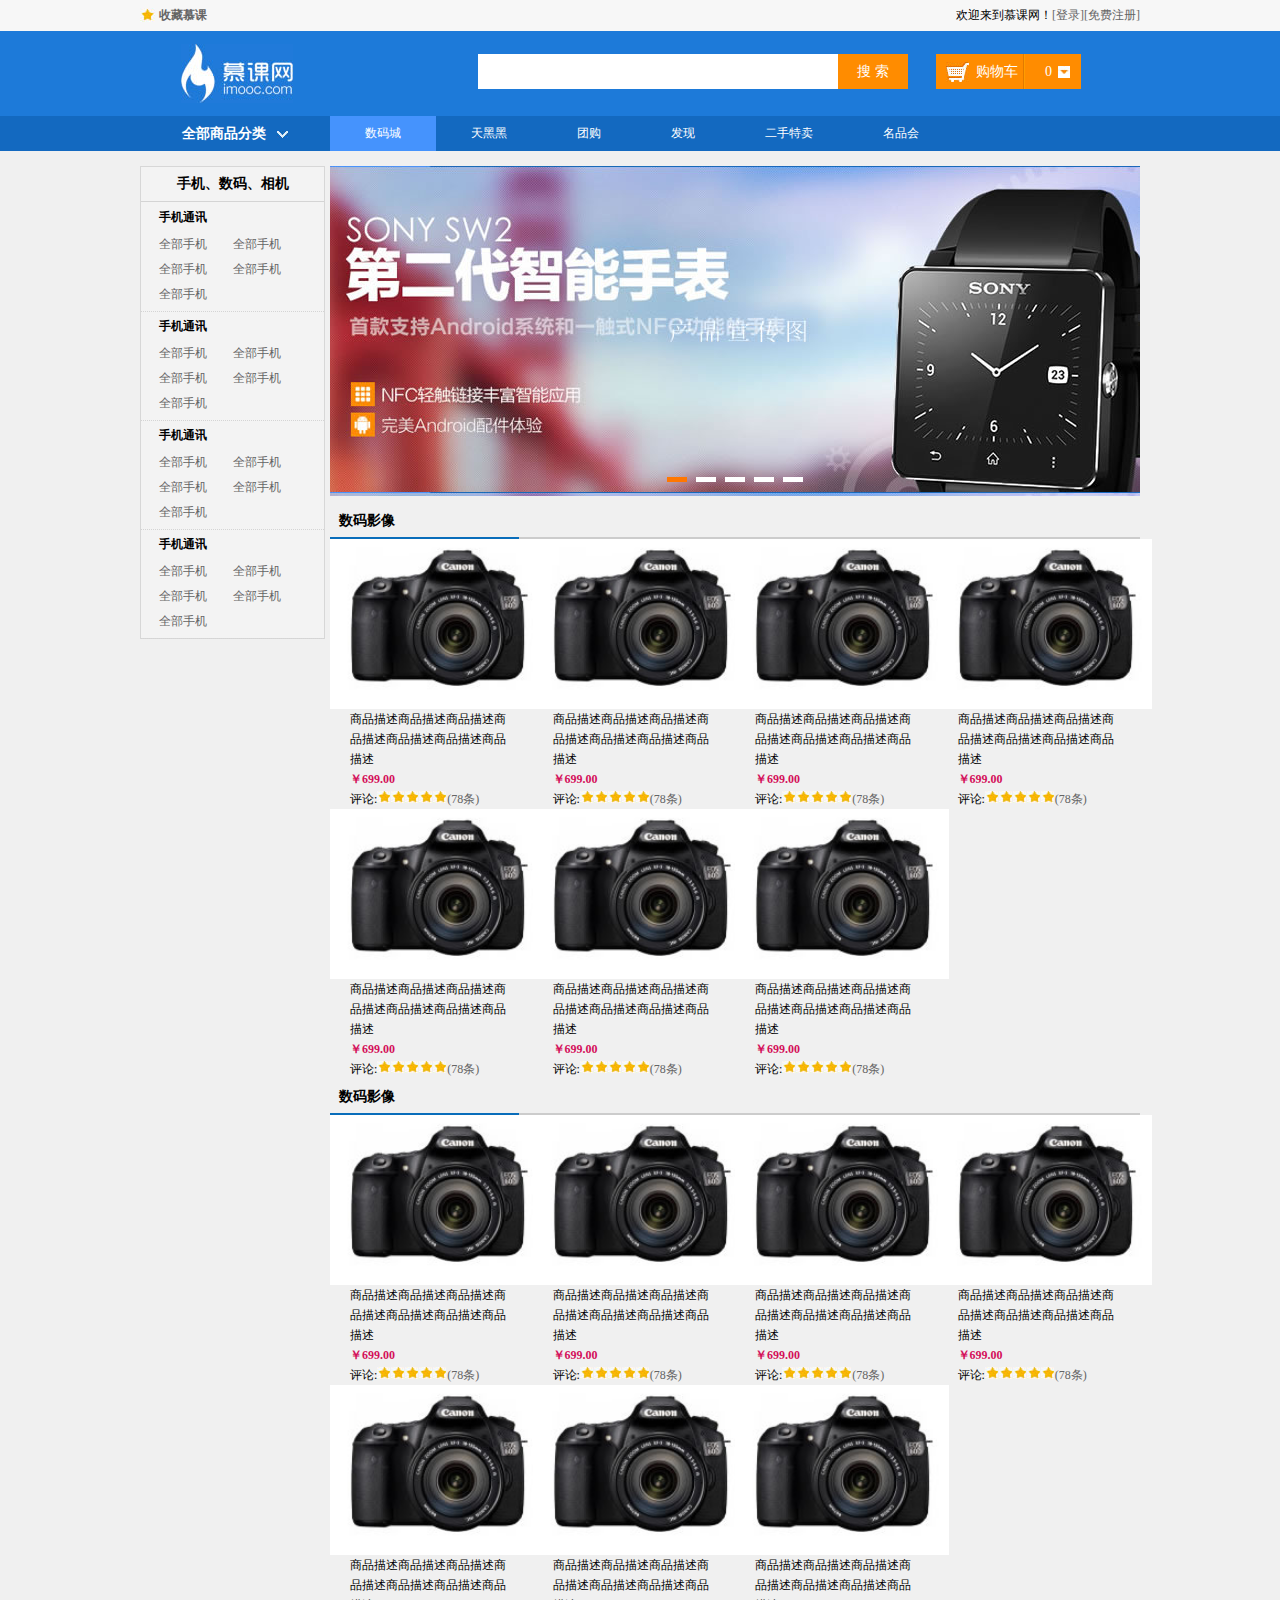
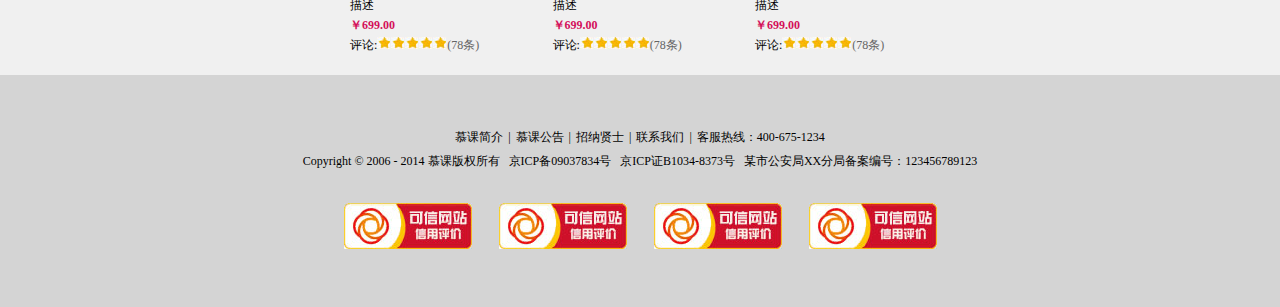
<file: html/products.html>
<!DOCTYPE html PUBLIC "-//W3C//DTD XHTML 1.0 Transitional//EN" "http://www.w3.org/TR/xhtml1/DTD/xhtml1-transitional.dtd">
<html xmlns="http://www.w3.org/1999/xhtml">
<head>
<meta http-equiv="Content-Type" content="text/html; charset=utf-8" />
<link type="text/css" rel="stylesheet" href="../css/reset.css" />
<link type="text/css" rel="stylesheet" href="../css/index.css" />
<title>产品分类</title>
</head>

<body>
<div class="headerBar">
  <div class="topBar">
    <div class="commonWidth">
      <div class="leftArea"> <a class="collection" href="#">收藏慕课</a> </div>
      <div class="rightArea"> 欢迎来到慕课网！<a href="#">[登录]</a><a href="#">[免费注册]</a> </div>
    </div>
  </div>
  <div class="logoBar">
    <div class="commonWidth">
      <div class="logo fl"> <a href="#"><img src="../image/logo.jpg" alt="慕课网"/></a> </div>
      <div class="search_box fl">
        <input type="text" class="search_text fl" />
        <input type="button" class="search_btn fr" value="搜 索"/>
      </div>
      <div class="shopCar fr"> <span class="shopText fl">购物车</span> <span class="shopNum fl">0</span> </div>
    </div>
  </div>
  <div class="navBar">
    <div class="commonWidth">
      <div class="shopClass fl">
        <h3>全部商品分类<i></i></h3>
      </div>
      <ul class="nav fl">
        <li><a href="#" class="active">数码城</a></li>
        <li><a href="#">天黑黑</a></li>
        <li><a href="#">团购</a></li>
        <li><a href="#">发现</a></li>
        <li><a href="#">二手特卖</a></li>
        <li><a href="#">名品会</a></li>
      </ul>
    </div>
  </div>
</div>
<div class="commonWidth clearfix products">
  <div class="leftArea">
    <div class="leftNav">
      <h3 class="navTitle">手机、数码、相机</h3>
      <div class="navCont">
        <h3>手机通讯</h3>
        <ul class="navCont_list clearfix">
          <li><a href="#">全部手机</a></li>
          <li><a href="#">全部手机</a></li>
          <li><a href="#">全部手机</a></li>
          <li><a href="#">全部手机</a></li>
          <li><a href="#">全部手机</a></li>
        </ul>
      </div>
      <div class="navCont">
        <h3>手机通讯</h3>
        <ul class="navCont_list clearfix">
          <li><a href="#">全部手机</a></li>
          <li><a href="#">全部手机</a></li>
          <li><a href="#">全部手机</a></li>
          <li><a href="#">全部手机</a></li>
          <li><a href="#">全部手机</a></li>
        </ul>
      </div>
      <div class="navCont">
        <h3>手机通讯</h3>
        <ul class="navCont_list clearfix">
          <li><a href="#">全部手机</a></li>
          <li><a href="#">全部手机</a></li>
          <li><a href="#">全部手机</a></li>
          <li><a href="#">全部手机</a></li>
          <li><a href="#">全部手机</a></li>
        </ul>
      </div>
      <div class="navCont">
        <h3>手机通讯</h3>
        <ul class="navCont_list clearfix">
          <li><a href="#">全部手机</a></li>
          <li><a href="#">全部手机</a></li>
          <li><a href="#">全部手机</a></li>
          <li><a href="#">全部手机</a></li>
          <li><a href="#">全部手机</a></li>
        </ul>
      </div>
    </div>
  </div>
  <div class="rightArea">
    <div class="banner_bar banner_big">
      <ul class="img_box">
        <li><a href="#"><img src="../image/banner/banner01.jpg" /></a></li>
        <li><a href="#"><img src="../image/banner/banner01.jpg" /></a></li>
      </ul>
      <div class="img_num"> <a href="#" class="active"></a> <a href="#"></a> <a href="#"></a> <a href="#"></a> <a href="#"></a> </div>
    </div>
    <div class="hr_7"></div>
    <div class="products_title">
      <h3>数码影像</h3>
    </div>
    <div class="products_list clearfix">
      <div class="products_item">
        <div class="product_img">
          <a href="#"><img src="../image/shop_img.jpg" alt="" /></a>
        </div>
        <p class="product_des"><a href="#">商品描述商品描述商品描述商品描述商品描述商品描述商品描述</a></p>
        <p class="product_price">￥699.00</p>
        <p class="product_comment">评论:<span class="star"></span><span class="star"></span><span class="star"></span><span class="star"></span><span class="star"></span><a href="#">(78条)</a></p>
      </div>
      <div class="products_item">
        <div class="product_img">
          <a href="#"><img src="../image/shop_img.jpg" alt="" /></a>
        </div>
        <p class="product_des"><a href="#">商品描述商品描述商品描述商品描述商品描述商品描述商品描述</a></p>
        <p class="product_price">￥699.00</p>
        <p class="product_comment">评论:<span class="star"></span><span class="star"></span><span class="star"></span><span class="star"></span><span class="star"></span><a href="#">(78条)</a></p>
      </div>
      <div class="products_item">
        <div class="product_img">
          <a href="#"><img src="../image/shop_img.jpg" alt="" /></a>
        </div>
        <p class="product_des"><a href="#">商品描述商品描述商品描述商品描述商品描述商品描述商品描述</a></p>
        <p class="product_price">￥699.00</p>
        <p class="product_comment">评论:<span class="star"></span><span class="star"></span><span class="star"></span><span class="star"></span><span class="star"></span><a href="#">(78条)</a></p>
      </div>
      <div class="products_item">
        <div class="product_img">
          <a href="#"><img src="../image/shop_img.jpg" alt="" /></a>
        </div>
        <p class="product_des"><a href="#">商品描述商品描述商品描述商品描述商品描述商品描述商品描述</a></p>
        <p class="product_price">￥699.00</p>
        <p class="product_comment">评论:<span class="star"></span><span class="star"></span><span class="star"></span><span class="star"></span><span class="star"></span><a href="#">(78条)</a></p>
      </div>
      <div class="products_item">
        <div class="product_img">
          <a href="#"><img src="../image/shop_img.jpg" alt="" /></a>
        </div>
        <p class="product_des"><a href="#">商品描述商品描述商品描述商品描述商品描述商品描述商品描述</a></p>
        <p class="product_price">￥699.00</p>
        <p class="product_comment">评论:<span class="star"></span><span class="star"></span><span class="star"></span><span class="star"></span><span class="star"></span><a href="#">(78条)</a></p>
      </div>
      <div class="products_item">
        <div class="product_img">
          <a href="#"><img src="../image/shop_img.jpg" alt="" /></a>
        </div>
        <p class="product_des"><a href="#">商品描述商品描述商品描述商品描述商品描述商品描述商品描述</a></p>
        <p class="product_price">￥699.00</p>
        <p class="product_comment">评论:<span class="star"></span><span class="star"></span><span class="star"></span><span class="star"></span><span class="star"></span><a href="#">(78条)</a></p>
      </div>
      <div class="products_item">
        <div class="product_img">
          <a href="#"><img src="../image/shop_img.jpg" alt="" /></a>
        </div>
        <p class="product_des"><a href="#">商品描述商品描述商品描述商品描述商品描述商品描述商品描述</a></p>
        <p class="product_price">￥699.00</p>
        <p class="product_comment">评论:<span class="star"></span><span class="star"></span><span class="star"></span><span class="star"></span><span class="star"></span><a href="#">(78条)</a></p>
      </div>
    </div>
    <div class="products_title">
      <h3>数码影像</h3>
    </div>
    <div class="products_list clearfix">
      <div class="products_item">
        <div class="product_img">
          <a href="#"><img src="../image/shop_img.jpg" alt="" /></a>
        </div>
        <p class="product_des"><a href="#">商品描述商品描述商品描述商品描述商品描述商品描述商品描述</a></p>
        <p class="product_price">￥699.00</p>
        <p class="product_comment">评论:<span class="star"></span><span class="star"></span><span class="star"></span><span class="star"></span><span class="star"></span><a href="#">(78条)</a></p>
      </div>
      <div class="products_item">
        <div class="product_img">
          <a href="#"><img src="../image/shop_img.jpg" alt="" /></a>
        </div>
        <p class="product_des"><a href="#">商品描述商品描述商品描述商品描述商品描述商品描述商品描述</a></p>
        <p class="product_price">￥699.00</p>
        <p class="product_comment">评论:<span class="star"></span><span class="star"></span><span class="star"></span><span class="star"></span><span class="star"></span><a href="#">(78条)</a></p>
      </div>
      <div class="products_item">
        <div class="product_img">
          <a href="#"><img src="../image/shop_img.jpg" alt="" /></a>
        </div>
        <p class="product_des"><a href="#">商品描述商品描述商品描述商品描述商品描述商品描述商品描述</a></p>
        <p class="product_price">￥699.00</p>
        <p class="product_comment">评论:<span class="star"></span><span class="star"></span><span class="star"></span><span class="star"></span><span class="star"></span><a href="#">(78条)</a></p>
      </div>
      <div class="products_item">
        <div class="product_img">
          <a href="#"><img src="../image/shop_img.jpg" alt="" /></a>
        </div>
        <p class="product_des"><a href="#">商品描述商品描述商品描述商品描述商品描述商品描述商品描述</a></p>
        <p class="product_price">￥699.00</p>
        <p class="product_comment">评论:<span class="star"></span><span class="star"></span><span class="star"></span><span class="star"></span><span class="star"></span><a href="#">(78条)</a></p>
      </div>
      <div class="products_item">
        <div class="product_img">
          <a href="#"><img src="../image/shop_img.jpg" alt="" /></a>
        </div>
        <p class="product_des"><a href="#">商品描述商品描述商品描述商品描述商品描述商品描述商品描述</a></p>
        <p class="product_price">￥699.00</p>
        <p class="product_comment">评论:<span class="star"></span><span class="star"></span><span class="star"></span><span class="star"></span><span class="star"></span><a href="#">(78条)</a></p>
      </div>
      <div class="products_item">
        <div class="product_img">
          <a href="#"><img src="../image/shop_img.jpg" alt="" /></a>
        </div>
        <p class="product_des"><a href="#">商品描述商品描述商品描述商品描述商品描述商品描述商品描述</a></p>
        <p class="product_price">￥699.00</p>
        <p class="product_comment">评论:<span class="star"></span><span class="star"></span><span class="star"></span><span class="star"></span><span class="star"></span><a href="#">(78条)</a></p>
      </div>
      <div class="products_item">
        <div class="product_img">
          <a href="#"><img src="../image/shop_img.jpg" alt="" /></a>
        </div>
        <p class="product_des"><a href="#">商品描述商品描述商品描述商品描述商品描述商品描述商品描述</a></p>
        <p class="product_price">￥699.00</p>
        <p class="product_comment">评论:<span class="star"></span><span class="star"></span><span class="star"></span><span class="star"></span><span class="star"></span><a href="#">(78条)</a></p>
      </div>
    </div>
  </div>
  
</div>
<div class="footer">
  <p> <a href="#">慕课简介</a><i>|</i><a href="#">慕课公告</a><i>|</i><a href="#">招纳贤士</a><i>|</i><a>联系我们</a><i>|</i><a>客服热线：400-675-1234</a> </p>
  <p> Copyright © 2006 - 2014 慕课版权所有&nbsp;&nbsp;&nbsp;京ICP备09037834号&nbsp;&nbsp;&nbsp;京ICP证B1034-8373号&nbsp;&nbsp;&nbsp;某市公安局XX分局备案编号：123456789123 </p>
  <p class="web"> <a href="#"><img src="../image/footer.jpg" alt="logo"/></a> <a href="#"><img src="../image/footer.jpg" alt="logo"/></a> <a href="#"><img src="../image/footer.jpg" alt="logo"/></a> <a href="#"><img src="../image/footer.jpg" alt="logo"/></a></p>
</div>
</body>
</html>
</file>
<file: css/index.css>
@charset "utf-8";
/* CSS Document */
.commonWidth{width:1000px;margin-left:auto; margin-right:auto}
.hide{display:none}
.show{display:block}
/*headerBar*/
.leftArea{float:left}/*左浮动*/
.rightArea{float:right}/*右浮动*/
.topBar{height:31px;background-color:#F7F7F7;line-height:31px;}
.collection{background:url(../image/icon/collection.jpg)left center no-repeat;padding-left:19px;font-weight:bold;}
.topBar a:hover{color:red;}
/*logoBar*/
.logoBar{height:85px;background-color:#1D7AD9;}
.logo{padding-left:41px;padding-top:13px;}
.search_box{width:430px;height:35px;padding-top:23px;padding-left:185px;}
.search_text{width:350px;height:35px;padding:0 5px;background-color:#fff;line-height:35px\9;/*css hack \9所有的ie浏览器*/}
.search_btn{width:70px;height:35px;background-color:#FF8C00;font-size:14px;font-family:"微软雅黑";color:#fff}
.shopCar{width:145px;height:35px;background-color:#FF8c00;font:14px/35px "微软雅黑";color:#fff;margin-top:23px;margin-right:59px;}
.shopText{width:47px;height:100%;background:url(../image/icon/shopCar.jpg) 10px center no-repeat;padding-left:40px;border-right:#E27A00 solid 1px;}
.shopNum{width:27px;height:35px;background:url(../image/icon/arrow_down.jpg) 33px center no-repeat;border-left:#FF9C01 solid 1px;text-align:right;padding-right:29px;}
/*navBar*/
.navBar{height:35px;background-color:#1369C0;color:#fff}
.shopClass{width:190px;position:relative;}
.shopClass h3{text-align:center;line-height:35px;}
.shopClass i{width:11px;height:7px;background:url(../image/icon/jt.jpg)left center no-repeat;overflow:hidden;display:inline-block;margin-left:11px;}
.nav{line-height:35px;}
.nav li{float:left}
.nav a{height:35px;color:#fff;padding:0 35px;display:inline-block}
.nav .active{background-color:#4593fd}
.shopClass_show{background-color:#4593fd;position:absolute;left:0;top:35px;width:100%;}
.shopClass_item{padding:14px 10px;border-bottom:#3487f2 solid 1px; border-top:#5AA1FE solid 1px;}
.shopClass_item dt{height:20px; background:url(../image/icon/shop_jt.jpg) right center no-repeat;}
.shopClass_item .b{font:14px/1 "微软雅黑"}
.shopClass_item a{color:#fff}
.shopClass_item .alink{width:48px;height:20px;background:url(../image/alink.png) left center no-repeat;line-height:20px;text-align:center;display:inline-block;text-decoration:underline;}

.shopClass_active{background-color:#fff;border-left:#4593fd solid 1px;}
.shopClass_active a{color:#000}
.shopClass_active .alink{color:#fff;text-decoration:none;}

.shopClass_list{width:528px;border:#ccc solid 1px; position:absolute; left:190px;top:35px;padding:0 20px;display:none}
.shopList_item{padding:10px 0;border-bottom:#ccc solid 1px;}
.shopList_item dt{height:24px;line-height:24px;color:#4B87D9;font-weight:bold;}
.shopList_item dd{line-height:24px;padding-left:68px;margin-top:-24px;}
.shopList_item dd a{margin-right:12px;}

.shopList_links{padding:10px 0;}
.shopList_links a{height:26px;line-height:26px;color:#fff;font-size:12px;background-color:#2785e6;padding:0 14px 0 8px;margin-right:10px;display:inline-block;}
.shopList_links span{width:11px;height:7px;background:url(../image/icon/shop_jt.jpg) left center no-repeat;margin-left:7px;display:inline-block;}

/*banner*/
.banner_bar{position:relative;overflow:hidden;}
.img_box{position:absolute;left:0;top:0}
.img_box li{float:left;}
.img_box img{display:block;}

.banner_big{width:810px;height:329.5px;float:right;}
.banner_big .img_box{width:1620px;height:329.5px;}
.banner_big .img{width:810px;height:329.5px;}

.img_num{position:absolute;left:0;bottom:10px;width:100%;text-align:center;}
.img_num a{width:20px;height:5px;background-color:#fff;display:inline-block;margin:0 3px;}
.img_num .active{background-color:#ff7700;}

.shop_title{height:44px;line-height:44px;background-color:#fff;margin:15px auto;}
.title_icon{width:44px;height:44px;background:url(../image/icon/title_icon01.jpg)left top no-repeat;float:left}
.title_text{padding-left:15px;float:left;font-weight:normal;}
.more{float:right;}
.more:hover{text-decoration:underline;}

.shop_list .leftArea{width:190px;}
.shop_list .rightArea{width:810px;border-bottom:#ff7201 solid 3px;height:397px;}

.banner_small{width:190px;height:400px;float:left;}
.banner_big .img_box{width:380;height:400px;}
.banner_big .img{width:190px;height:400px;}

.shopList_top{margin-right:-4px;}
.shop_item_top{width:202px;height:279px;border-right:#999 solid 1px;border-bottom:#999 solid 1px;text-align:center;font-family:"微软雅黑"}
.shop_item_top .top_img{height:218px;}
.top_img img{width:202px;height:218px;display:block;}
.shop_item_top h3{font-size:16px;}
.shop_item_top p{font-size:14px;color:#FF7300;line-height:24px;}

.shopList_bottom{margin-right:-4px;}
.shop_item_bottom{width:202px;border-right:#999 solid 1px;height:116px;}
.shop_item_bottom .bottom_img{width:95px;text-align:center;}
.bottom_img img{width:95px;}
.bottom_text{padding-top:28px;width:107px;}
.bottom_text p{color:#ff7300;}
.bottom_text h3{font-family:"微软雅黑";font-size:16px;}

.footer{background-color:#d4d4d4;text-align:center;line-height:24px;padding:50px 0;margin-top:20px;}
.footer i{font-style:normal;margin:0 5px;}
.footer a{color:#000;}
.footer a:hover{#f60;}
.web{padding-top:30px;}
.web img{margin:0 12px;}

/*产品分类*/
.products{margin-top:15px;}
.products .leftArea{width:185px;}
.products .rightArea{width:810px;}
.products .banner_bar{float:none;}
.leftNav{background-color:#f3f3f3;border:#d7d7d7 solid 1px;} 
.navTitle{height:34px;line-height:34px;font-size:14px;border-bottom:#d4d4d4 solid 1px;text-align:center;}
.navCont{padding:0 18px 4px;border-bottom:#d4d4d4 dotted 1px;margin-bottom:-1px;}
.navCont h3{font-size:12px;height:30px;line-height:30px;}
.navCont_list li{width:50%;float:left;line-height:25px;}

/*商品标题 图片*/
.hr_7{height:7px;}
.products_title{height:34px;border-bottom:#cccccc solid 2px;}
.products_title h3{width:180px;border-bottom:#096dba solid 2px;height:34px;line-height:34px;padding-left:9px;}
/*商品item*/
.products_item{width:25%;float:left;}
.products_item .product_img{height:170px;text-align:center;}
.product_img img{height:170px;}
.products_item p{line-height:20px;}
.products_item .product_des{line-height:20px;padding:0 20px;}
.product_des a{color:#000;}
.product_des a:hover{text-decoration:underline;}
.products_item .product_price{color:#d4105a;font-weight:bold;padding-top:10px;padding:0 20px;}
.star{width:13px;height:12px;overflow:hidden;background:url(../image/icon/collection.jpg)left center no-repeat;display:inline-block;margin-right:1px;}
.product_comment{padding:0 20px;}
.product_comment a:hover{text-decoration:underline;}

/*筛选*/
.filter{background-color:#ffffff;background-bottom:#ccc solid 1px;padding:5px 0px;}
.filter .leftArea{width:190px;}
.filter .rightArea{width:800px;margin-left:10px;}
.leftArea .leftTop{background-color:#F3F3F3;border:#CDCDCD solid 1px;}
.leftTop h3{height:35px;border-bottom:#CDCDCD solid 1px;line-height:35px;font-family:"微软雅黑";text-align:center;font-size:16px;}
.topItem{padding:8px 10px;border:#cdcdcd dotted 1px;margin-bottom:-1px;} 
.topItem h3{font-size:14px;height:21px;line-height:21px;text-align:left;border-bottom:none;}
.topItem p{font-size:12px;height:17px;line-height:17px;padding-left:9px;padding-top:5px;}

/*左侧底部样式*/
.leftBottom{border:#ccc solid 1px;margin-top:-1px;}
.leftBottom .bottomItem{padding:7px 10px;}
.bottomItem .bottomLeft{width:60px;height:60px;float:left;}
.bottomLeft img{width:60px;height:60px;}
.bottomItem .bottomRight{float:right;width:100px;padding-top:10px;}
.bottomRight .bottomDes{color:#999999;font-size:12px;line-height:14px;font-family:"微软雅黑";}
.bottomRight .bottomPrice{color:#666666;font-size:12px;line-height:14px;font-family:"微软雅黑";}

/*筛选分类*/
.screening{border-bottom:#ccc solid 1px;}
.screening dt{line-height:32px;width:74px;text-align:right;margin-right:42px;float:left;}
.screening .limit{width:55px;line-height:32px;float:left;}
.screening .active{background-color:#1d7ad9;color:#fff;}
.screening a{padding:2px;}
.screening_list{line-height:32px;float:left;width:626px;}
.screening_list li{width:20%;float:left;}

.screening_more{border:#ccc solid 1px;height:23px;line-height:23px;margin-top:4px;margin-right:20px;background:url(../image/icon/jt.jpg)92% center no-repeat;float:left;padding-right:20px;padding-left:11px;}

/*送货地址*/
.addInfo{height:31px;background:#f5f5f5;border:#ccc solid 1px;margin-top:15px;}
.address{float:left;}
.songzhi{float:left;line-height:31px;padding-left:12px;padding-right:6px;}
.select{height:22px;line-height:22px;background-color:#fff;border:#999 solid 1px;padding-left:10px;padding-right:20px;float:left;position:relative;z-index:3;margin-top:4px;}
.select h3{font-size:12px;font-weight:normal;}
.select span{position:absolute;top:0;right:0;width:20px;height:100%;background:url(../image/icon/arrow_down.jpg)center center no-repeat;}
.select_show{position:absolute;top:22px;left:-1px;background-color:#fff;width:100%;border:#999 solid 1px;display:none;}
.select_show li{padding-left:10px;}
.addRight{float:right;}
.addRight{line-height:31px;float:right;margin-right:80px;}
.check{position:relative;top:-1px;}
.check input,
.check label{vertical-align:middle;}
.shop_number{}
.shop_number em{color:#f00;font-weight:bold;font-style:normal;}
.addRigght span{vertical-align:middle;}

/*筛选页商品item*/
.screening_list_more{padding-left:0.5%;}
.screening_list_more .products_item{width:33.3%;}

/*商品详情页*/   
/*routeBar*/
.routeBar{height:41px;line-height:41px;margin-top:11px;}
.routeBar a{float:left;}
.routeBar .active{font-weight:bold;}

/*商品图片*/
.detail_left{width:269px;height:590px;border:#CCCCCC solid 1px;background-color:#fff;padding:17px 20px;float:left;text-align:center;}
.detail_big img{width:202px;height:300px;}
.detail_small{text-align:center;width:266px;height:54px;margin:23px auto;}
.detail_small img{border:#cccccc solid 1px;width:52px;height:52px;float:left;margin-left:-1px;}
.detail_small .active{border:#317EE7 solid 1px;}

/*商品图片右边样式*/
.detail_right{background-color:#fff;padding:23px 7px;border:#cccccc solid 1px;margin-left:-1px;width:674px;float:right;}
.detail_right p{margin-top:10px;}
.detail_title{margin-left:14px;font-size:16px;font-weight:bold;font-family:"微软雅黑";}
.left_label{width:56px;padding-left:15px;text-align:left;font-size:12px;float:left;}
.muke_price{color:#D70000;font-size:18px;}
.youhui{font-size:12px;background:url(../image/icon/youhui.jpg)left center no-repeat;padding-left:55px;height:18px;line-height:18px;}
.select_box{background-color:#F2F2F2;padding:25px 0;margin-top:10px;}
.select_address label{line-height:31px;}
.ishave{margin-left:5px;}
.select_color{margin-top:25px;}
.colors span{width:30px;height:12px;border:#ccc solid 1px;color:#000;font-size:12px;margin-right:10px;padding:10px 26px;background-color:white;}
.select_size{margin-top:35px;}
.size_item{width:62px;height:10px;padding:7px 5px;background-color:white;border:#ccc solid 1px;margin-right:10px;}
.select_num{margin-top:35px;}
.down,
.up{width:5px;height:12px;background-color:#F3F3F3;border:#B2B2B2 solid 1px;padding:10px 5px;}
.num{width:10px;height:12px;background-color:white;padding:10px 20px;border:#B2B2B2 solid 1px;margin-left:-4px;margin-right:-5px;}
.nums{float:left;}
.xiangou{float:left;}
.limit_num{color:#FC7700;}
.have_selected{margin-top:20px;padding-left:15px;}
.yxz{font-size:12px;color:#656565;font-weight:bold;}
.selected{font-size:12px;color:#0479CA;fontt-weight:bold;margin-top:10px;}
.buy_box{padding-left:75px;}
.add_car_bg{width:125px;height:30px;background-color:#F88600;padding:10px 30px;text-align:center;float:left;margin-top:20px;}
.add_car{width:23px;height:20px;background:url(../image/icon/shopCar.jpg)left center no-repeat;padding-left:30px;line-height:30px;color:white;font-size:16px;}
.buy_now_bg{width:125px;height:30px;background-color:#F88600;padding:10px 30px;text-align:center;float:left;margin-top:20px;}
.buy_now{width:23px;height:20px;background:url(../image/icon/shopCar.jpg)left center no-repeat;padding-left:30px;line-height:30px;color:white;font-size:16px;}
.divider{height:90px;width:1px;background-color:#E5E5E5;margin-left:40px;margin-right:40px;float:left;}
.notice{color:#999999;font-size:12px;margin-top:15px;padding-left:15px;}
.detail_middle{margin-top:10px;}
.middle_left{width:188px;background:white;border:#ccc solid 1px;float:left;}
.middle_left h3{height:40px;text-align:center;line-height:40px;border:#ccc solid 1px;background-color:#F3F3F3;margin:-1px;}
.prices_list{border-bottom:#ccc solid 1px;margin-bottom:-1px;}
.price_item{padding:10px;}
.price_item img{margin:0px auto;}
.price_item p{line-height:18px;font-size:12px;}
.price_num{color:#DD0000;}
.hr_15{height:15px;background-color:#F0F0F0;}
.middle_right{width:787px;float:right;}
.tabBar{width:787px;height:40px;border:#ccc solid 1px;line-height:40px;margin:-1px;}
.tab0,.tab1{float:left;width:50%;height:100%;text-align:center;}
.tab1{background-color:#0479CA;color:white;}
.tabBar img{width:20px;height:15px;}
.tabBar label{font-size:14px;margin-left:15px;}
.tabBar img,
.tabBar label{vertical-align:middle;}
.comment_box{background-color:#fff;padding-left:10px;padding-top:10px;padding-bottom:30px;border:#ccc solid 1px;margin-top:-1px;margin-bottom:-1px;}
.comment_score{height:60px;margin-top:10px;position:relative;}
.score_left{float:left;line-height:60px;position:absolute;left:0;top:0;}
.score{font-size:50px;color:#FF8F00;}
.score_right{float:left;margin-left:10px;height:60px;}
.score_grade{background-color:#BDBDBD;height:17px;line-height:17px;padding:0 20px;position:absolute;left:90px;top:10px;}
.score_grade label{font-size:12;color:#fff;padding:0 10px;color:#fff;}
.score_right span{position:absolute;left:90px;bottom:10px;}
.comment_tab{height:32px;background-color:#F2F2F2;line-height:32px;font-size:12px;color:#000;}
.tab_left{float:left;}
.tab_left span{padding:5px 5px;margin:0px 15px;}
.tab_left .active{border-bottom:#317EE7 solid 2px;color:#317EE7;font-weight:bold;}
.tab_right{float:right;margin-right:10px;}
.tab_right span{height:20px;padding:5px 5px;border:#CDCDCD solid 1px;background:url(../image/icon/comment_down.jpg)90% center no-repeat;padding-right:25px;}
.comment_list{border:#ccc solid 1px;border-top:#fff solid 0px;}
.comment_item{position:relative;background-color:#fff;width:100%;height:135px;}
.item_user{position:absolute;left:25px;top:20px;text-align:center;}
.item_user p{font-size:12px;color:#77778B;line-height:20px;}
.comment_cont{position:absolute;left:110px;top:20px;}
.cont_star span{width:15px;height:15px;background:url(../image/icon/collection.jpg)left center no-repeat;display:inline-block;}
.cont_star label{font-size:12;color:#000;font-weight:bold;line-height:15px;margin-left:5px;}
.comment_cont p{font-size:12px;color:#777777;margin-top:10px;}
.comment_cont .updown{color:#075B9B;}
.comment_time{position:absolute;right:25px;top:20px;color:#ABABAB;}
.page_box{height:23px;padding:20px 10px;background-color:#fff;}
.page{float:right;}
.page span{width:9px;height:17px;font-size:14px;margin:0px 2px;border:#D3D3D3 solid 1px;padding:3px 7px;}
.sure{background-color:#DBDBDB;border:#707070 solid 1px;font-size:12px;margin-left:5px;}
.consults_box{background-color:#fff;margin-top:20px;}
.consult_title{height:33px;background-color:#fff;}
.consult_title h3{font-size:14px;color:#076DBB;line-height:33px;width:130px;border:#0688BA solid 1px;border-bottom:#fff solid 1px;float:left;}
.consult_title label{float:left;text-align:right;width:630px;line-height:33px;font-size:12px;color:#075B9B;padding-right:25px;border-bottom:#0688BA solid 1px;}
.prompt{line-height:25px;background-color:#F3F3F3;padding:5px 20px;margin:10px 20px; }

.consult_item{position:relative;background-color:#fff;height:155px;}
.consult_user{position:absolute;left:65px;top:10px;text-align:center;}
.consult_cont{position:absolute;top:15px;left:155px;}
.cont_type{color:#000;font-weight:bold;font-size:12px;}
.cont_question{color:#777777;font-size:12px;margin-top:10px;}
.answer_box{background-color:#F1F1F1;padding:20px 25px;margin-top:10px;width:570px;}
.answer_box .answer_prefix{color:#000;}
.consult_time{position:absolute;top:10px;right:25px;color:#ABABAB;}
</file>
